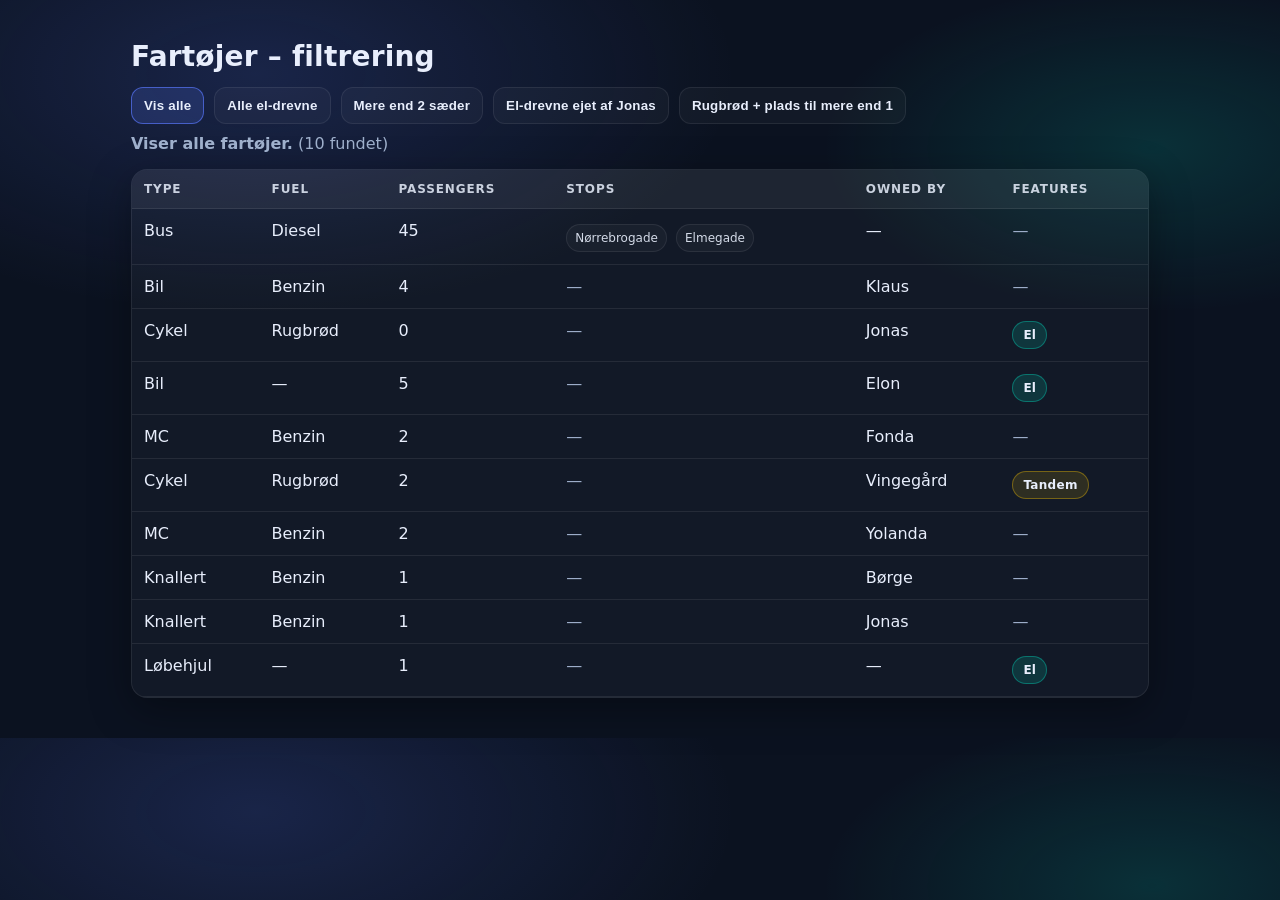
<file: filter_oevelse_starter_files_table/index.html>
<!DOCTYPE html>
<html lang="da">

<head>
    <meta charset="UTF-8" />
    <meta name="viewport" content="width=device-width, initial-scale=1.0" />
    <title>Filter øvelse</title>
    <link rel="stylesheet" href="style.css" />
    <script type="module" src="script.js"></script>
</head>

<body>
    <main class="container">
        <h1>Fartøjer – filtrering</h1>

        <section class="controls">
            <button class="btn" data-filter="all">Vis alle</button>
            <button class="btn" data-filter="electric">Alle el-drevne</button>
            <button class="btn" data-filter="moreThan2">Mere end 2 sæder</button>
            <button class="btn" data-filter="electricJonas">El-drevne ejet af Jonas</button>
            <button class="btn" data-filter="rugbrodMoreThan1">Rugbrød + plads til mere end 1</button>
        </section>

        <p class="feedback" id="feedback">Viser alle fartøjer.</p>

        <div class="tableWrap">
            <table>
                <thead>
                    <tr>
                        <th>Type</th>
                        <th>Fuel</th>
                        <th>Passengers</th>
                        <th>Stops</th>
                        <th>Owned By</th>
                        <th>Features</th>
                    </tr>
                </thead>
                <tbody></tbody>
            </table>
        </div>
    </main>
</body>

</html>
</file>
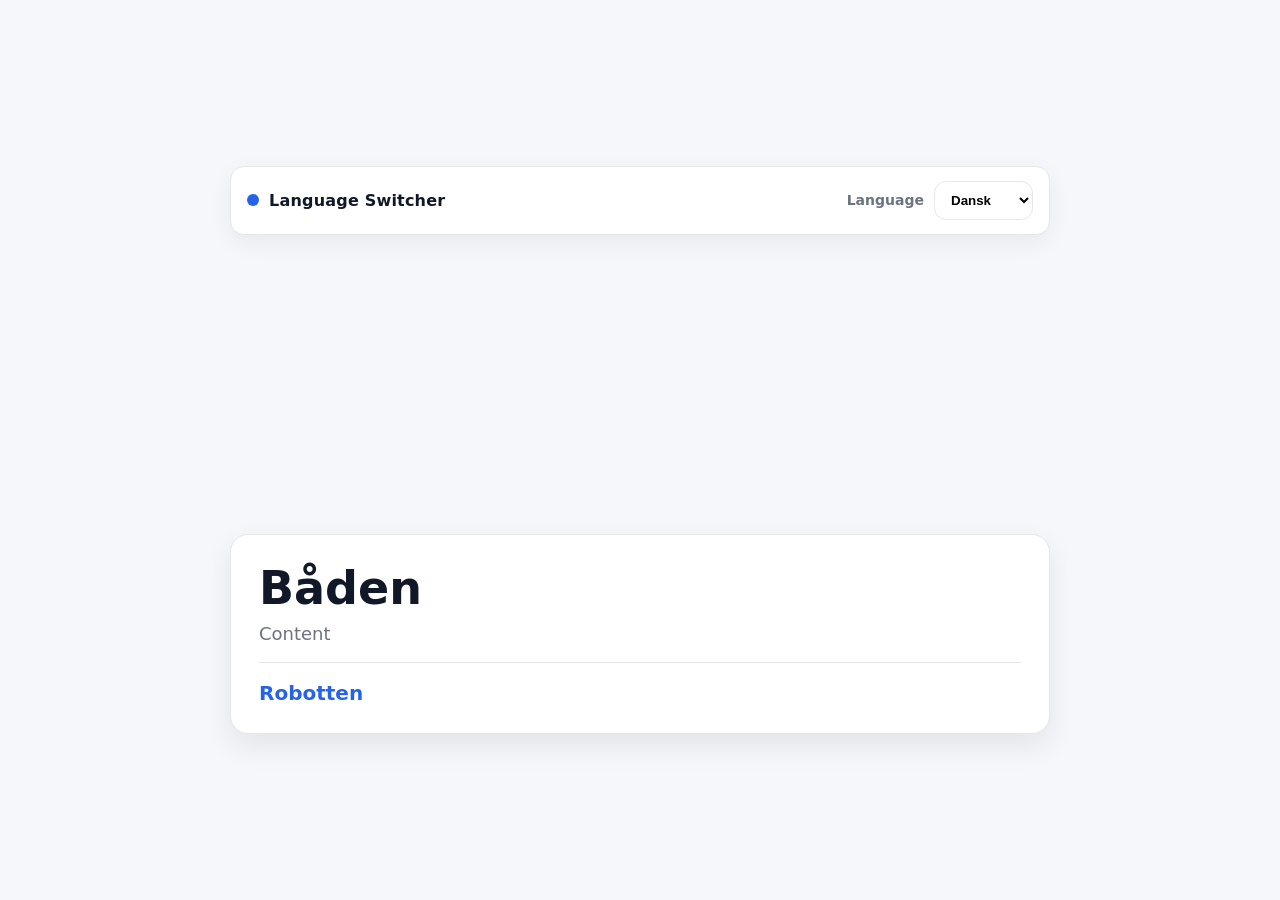
<file: language_switcher/index.html>
<!DOCTYPE html>
<html lang="en">

<head>
    <meta charset="UTF-8" />
    <meta name="viewport" content="width=device-width, initial-scale=1.0" />
    <title>Language Switcher</title>
    <link rel="stylesheet" href="style.css" />
    <script type="module" src="js.js"></script>
</head>

<body>
    <div class="app">
        <nav class="topbar">
            <div class="brand">
                <span class="dot"></span>
                <span class="brand__name">Language Switcher</span>
            </div>

            <label class="picker">
                <span class="picker__label">Language</span>
                <select id="languageSwitcher" class="picker__select">
                    <option value="da">Dansk</option>
                    <option value="de">Deutsch</option>
                </select>
            </label>
        </nav>

        <main class="card">
            <h1 class="header">UDSKIFTES</h1>
            <p class="content">Content</p>
            <div class="divider"></div>
            <p class="footer">UDSKIFTES</p>
        </main>
    </div>
</body>

</html>
</file>
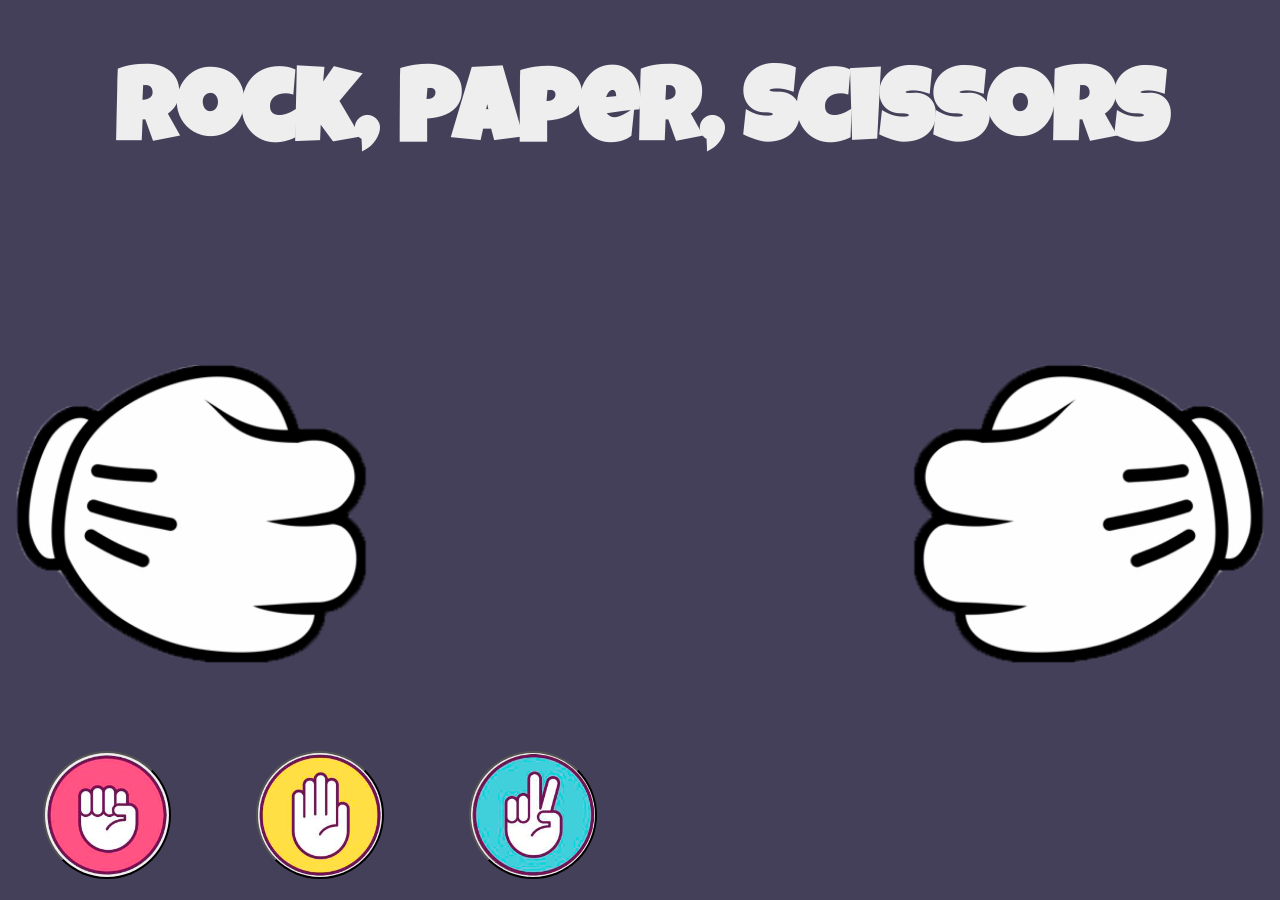
<file: rockpaperscissors/index.html>
<!DOCTYPE html>
<html lang="en">

<head>
  <meta charset="UTF-8">
  <meta name="viewport" content="width=device-width, initial-scale=1.0">
  <meta http-equiv="X-UA-Compatible" content="ie=edge">
  <title>Rock, Paper, Scissors</title>
  <link href="https://fonts.googleapis.com/css?family=Luckiest+Guy&display=swap" rel="stylesheet">
  <link rel="stylesheet" href="styles.css">
</head>

<body>
  <h1>Rock, Paper, Scissors</h1>

  <div id="gamefield">
    <div id="player1" class="player"></div>
    <div id="player2" class="player"></div>
    <div id="texts">
      <div id="lose" class="hidden">
        <h1>
          You lose
        </h1>
      </div>
      <div id="win" class="hidden">
        <h1>
          You win
        </h1>
      </div>
      <div id="draw" class="hidden">
        <h1>
          It's a draw
        </h1>
      </div>
    </div>
  </div>

  <div id="buttons">
    <button class="rock"></button>
    <button class="paper"></button>
    <button class="scissors"></button>
  </div>
  <script src="script.js"></script>
</body>

</html>
</file>
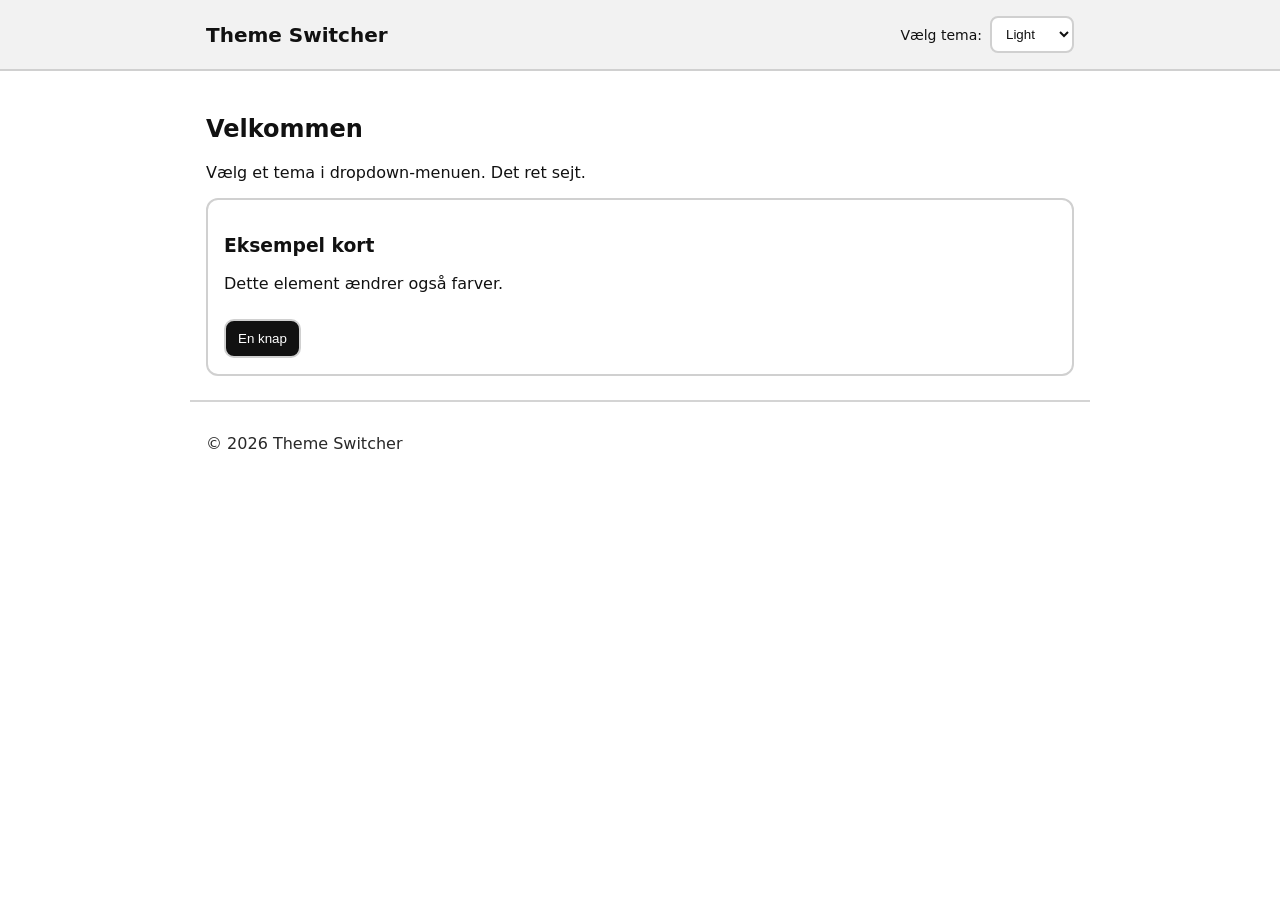
<file: theme_switcher/index.html>
<!DOCTYPE html>
<html lang="da">

<head>
    <meta charset="UTF-8" />
    <meta name="viewport" content="width=device-width, initial-scale=1.0" />
    <title>Theme Switcher</title>
    <link rel="stylesheet" href="style.css" />
    <script src="script.js" defer></script>
</head>

<body data-theme="light">
    <header class="site-header">
        <div class="header-inner">
            <h1 class="logo">Theme Switcher</h1>

            <label class="theme-label" for="themeSelect">
                Vælg tema:
                <select id="themeSelect">
                    <option value="light">Light</option>
                    <option value="dark">Dark</option>
                    <option value="hawaii">Hawaii</option>
                </select>
            </label>
        </div>
    </header>

    <main class="site-main">
        <h2>Velkommen</h2>
        <p>
            Vælg et tema i dropdown-menuen. Det ret sejt.
        </p>

        <div class="card">
            <h3>Eksempel kort</h3>
            <p>Dette element ændrer også farver.</p>
            <button class="btn">En knap</button>
        </div>
    </main>

    <footer class="site-footer">
        <p>© 2026 Theme Switcher</p>
    </footer>
</body>

</html>
</file>
<file: filter_oevelse_starter_files_table/style.css>
:root {
  --bg: #0b1220;
  --card: #0f1a2e;
  --muted: #9fb0cc;
  --text: #e8eefc;
  --border: rgba(255, 255, 255, 0.08);
}

* { box-sizing: border-box; }

body {
  margin: 0;
  font-family: system-ui, -apple-system, Segoe UI, Roboto, Arial, sans-serif;
  background: radial-gradient(800px 400px at 20% 10%, rgba(90, 120, 255, 0.18), transparent 60%),
              radial-gradient(600px 300px at 90% 20%, rgba(0, 230, 200, 0.14), transparent 55%),
              var(--bg);
  color: var(--text);
}

.container {
  max-width: 1050px;
  margin: 40px auto;
  padding: 0 16px;
}

h1 {
  margin: 0 0 14px;
  font-size: 28px;
  letter-spacing: 0.2px;
}

.controls {
  display: flex;
  flex-wrap: wrap;
  gap: 10px;
  margin: 14px 0 10px;
}

.btn {
  appearance: none;
  border: 1px solid var(--border);
  background: rgba(255,255,255,0.03);
  color: var(--text);
  padding: 10px 12px;
  border-radius: 12px;
  cursor: pointer;
  transition: transform 0.08s ease, background 0.15s ease, border-color 0.15s ease;
  font-weight: 600;
  letter-spacing: 0.2px;
}

.btn:hover { transform: translateY(-1px); background: rgba(255,255,255,0.06); }
.btn:active { transform: translateY(0px); }

.btn.active {
  border-color: rgba(90, 120, 255, 0.65);
  background: rgba(90, 120, 255, 0.18);
}

.feedback {
  margin: 10px 0 16px;
  color: var(--muted);
}

.tableWrap {
  overflow: auto;
  border: 1px solid var(--border);
  border-radius: 16px;
  background: rgba(255,255,255,0.03);
  box-shadow: 0 12px 40px rgba(0,0,0,0.35);
}

table {
  width: 100%;
  border-collapse: collapse;
  min-width: 820px;
}

thead {
  background: rgba(255,255,255,0.05);
}

th, td {
  padding: 12px 12px;
  border-bottom: 1px solid var(--border);
  text-align: left;
  vertical-align: top;
}

th {
  font-size: 12px;
  text-transform: uppercase;
  letter-spacing: 0.9px;
  color: rgba(232, 238, 252, 0.85);
}

tbody tr:hover {
  background: rgba(255,255,255,0.04);
}

.num {
  font-variant-numeric: tabular-nums;
}

.muted {
  color: var(--muted);
}

.empty {
  text-align: center;
  padding: 22px;
  color: var(--muted);
}

.chip {
  display: inline-block;
  padding: 6px 8px;
  border-radius: 999px;
  border: 1px solid var(--border);
  margin: 3px 4px 0 0;
  font-size: 12px;
  color: rgba(232, 238, 252, 0.9);
  background: rgba(255,255,255,0.03);
}

.badge {
  display: inline-block;
  padding: 6px 10px;
  border-radius: 999px;
  font-size: 12px;
  font-weight: 800;
  letter-spacing: 0.3px;
  border: 1px solid var(--border);
  margin-right: 6px;
}

.badge.electric {
  background: rgba(0, 230, 200, 0.14);
  border-color: rgba(0, 230, 200, 0.35);
}

.badge.tandem {
  background: rgba(255, 200, 0, 0.12);
  border-color: rgba(255, 200, 0, 0.35);
}
</file>
<file: language_switcher/style.css>
* {
  box-sizing: border-box;
}

:root {
  --bg: #f6f7fb;
  --card: #ffffff;
  --text: #111827;
  --muted: #6b7280;
  --border: #e5e7eb;
  --accent: #2563eb;
}

body {
  margin: 0;
  font-family: system-ui, -apple-system, Segoe UI, Roboto, Arial, sans-serif;
  background: var(--bg);
  color: var(--text);
}

.app {
  min-height: 100vh;
  display: grid;
  place-items: center;
  padding: 24px;
}

/* Top bar */
.topbar {
  width: min(820px, 100%);
  display: flex;
  align-items: center;
  justify-content: space-between;
  gap: 12px;
  padding: 14px 16px;
  background: var(--card);
  border: 1px solid var(--border);
  border-radius: 14px;
  box-shadow: 0 8px 24px rgba(0, 0, 0, 0.06);
  margin-bottom: 16px;
}

.brand {
  display: flex;
  align-items: center;
  gap: 10px;
  font-weight: 700;
}

.dot {
  width: 12px;
  height: 12px;
  border-radius: 999px;
  background: var(--accent);
}

.brand__name {
  letter-spacing: 0.2px;
}

/* Picker */
.picker {
  display: flex;
  align-items: center;
  gap: 10px;
}

.picker__label {
  font-size: 14px;
  color: var(--muted);
  font-weight: 600;
}

.picker__select {
  padding: 10px 12px;
  border-radius: 12px;
  border: 1px solid var(--border);
  background: #fff;
  font-weight: 600;
  cursor: pointer;
}

.picker__select:focus {
  outline: 3px solid rgba(37, 99, 235, 0.25);
  border-color: rgba(37, 99, 235, 0.6);
}

/* Card content */
.card {
  width: min(820px, 100%);
  background: var(--card);
  border: 1px solid var(--border);
  border-radius: 18px;
  padding: 28px;
  box-shadow: 0 12px 30px rgba(0, 0, 0, 0.08);
}

.header {
  margin: 0 0 10px;
  font-size: clamp(34px, 4vw, 46px);
  line-height: 1.1;
}

.content {
  margin: 0;
  color: var(--muted);
  font-size: 18px;
}

.divider {
  height: 1px;
  background: var(--border);
  margin: 18px 0;
}

.footer {
  margin: 0;
  font-weight: 700;
  color: var(--accent);
  font-size: 20px;
}
</file>
<file: rockpaperscissors/styles.css>
body {
  margin: 0;
  background-color: #444059;
  font-family: 'Luckiest Guy', cursive;
  color: #eee;
}

h1 {
  text-align: center;
  font-size: 8vw;
}

#gamefield {
  position: relative;
  overflow: hidden;
  display: flex;
  justify-content: space-between;
}

#player1 {
  --rot: 1;
}

#player2 {
  --rot: -1;
}

.player {
  transform: scale(var(--rot),1);
  width: 40vw;
  height: 40vw;
  background-size: 100%;
  background-image: url(hand_rock.png);
}

.player.rock {
  background-image: url(hand_rock.png);
}

.player.paper {
  background-image: url(hand_paper.png);
}

.player.scissors {
  background-image: url(hand_scissors.png);
}

.player.shake {
  background-image: url(hand_rock.png);
  transform-origin: left center;
  animation: shake 1.8s ease-in 1 forwards;
}

@keyframes shake {
  0% {
    transform: scale(var(--rot),1) translateX(calc((var(--rot) - 1) * 50%)) rotate(0deg);
  }
  16% {
    transform: scale(var(--rot),1) translateX(calc((var(--rot) - 1) * 50%)) rotate(-40deg);
  }
  24% {
    transform: scale(var(--rot),1) translateX(calc((var(--rot) - 1) * 50%)) rotate(5deg);
  }
  32% {
    transform: scale(var(--rot),1) translateX(calc((var(--rot) - 1) * 50%)) rotate(0deg);
  }
  48% {
    transform: scale(var(--rot),1) translateX(calc((var(--rot) - 1) * 50%)) rotate(-40deg);
  }
  56% {
    transform: scale(var(--rot),1) translateX(calc((var(--rot) - 1) * 50%)) rotate(5deg);
  }
  64% {
    transform: scale(var(--rot),1) translateX(calc((var(--rot) - 1) * 50%)) rotate(0deg);
  }
  80% {
    transform: scale(var(--rot),1) translateX(calc((var(--rot) - 1) * 50%)) rotate(-40deg);
  }
  96% {
    transform: scale(var(--rot),1) translateX(calc((var(--rot) - 1) * 50%)) rotate(5deg);
  }
  100% {
    transform: scale(var(--rot),1) translateX(calc((var(--rot) - 1) * 50%)) rotate(0deg);
  }
}

#texts {
  position: absolute;
  width: 100%;
  margin-top: 10vw;
  pointer-events: none;
}

#texts h1 {
  color: #ffde53;
  text-shadow: 4px 4px 1px red, -4px -4px 1px red, 4px -4px 1px red, -4px 4px 1px red;
}

.hidden {
  display: none;
}

#buttons {
  display: flex;
  justify-content: space-around;
  max-width: 50vw;
}

#buttons.disabled button {
  filter: grayscale(100%) brightness(.75);
}

#buttons button {
  background-size: 100%;
  border-radius: 10vw;
  width: 10vw;
  height: 10vw;
  transition: filter .8s;
}

button.rock {
  background-image: url(button_rock.png);
}

button.paper {
  background-image: url(button_paper.png);
}

button.scissors {
  background-image: url(button_scissors.png);
}
</file>
<file: theme_switcher/style.css>
:root {
  --header-bg-col: #f2f2f2;
  --text-col: #111;
  --border-col: #d0d0d0;
  --page-bg: #ffffff;
  --card-bg: #ffffff;
  --btn-bg: #111;
  --btn-text: #fff;
}


body[data-theme="light"] {
  --header-bg-col: #f2f2f2;
  --text-col: #111;
  --border-col: #d0d0d0;
  --page-bg: #ffffff;
  --card-bg: #ffffff;
  --btn-bg: #111;
  --btn-text: #fff;
}

body[data-theme="dark"] {
  --header-bg-col: #1f1f1f;
  --text-col: #f5f5f5;
  --border-col: #3a3a3a;
  --page-bg: #121212;
  --card-bg: #1a1a1a;
  --btn-bg: #f5f5f5;
  --btn-text: #111;
}

body[data-theme="hawaii"] {
  --header-bg-col: #ff4fd8;
  --text-col: #08202a;
  --border-col: #00c2ff;
  --page-bg: #fff2fb;
  --card-bg: #ffffff;
  --btn-bg: #00c2ff;
  --btn-text: #08202a;
}


* { box-sizing: border-box; }

body {
  margin: 0;
  font-family: system-ui, Arial, sans-serif;
  background: var(--page-bg);
  color: var(--text-col);
}


.site-header {
  background: var(--header-bg-col);
  border-bottom: 2px solid var(--border-col);
}

.header-inner {
  max-width: 900px;
  margin: 0 auto;
  padding: 16px;
  display: flex;
  align-items: center;
  justify-content: space-between;
  gap: 16px;
}

.logo {
  margin: 0;
  font-size: 20px;
}

.theme-label {
  display: flex;
  align-items: center;
  gap: 8px;
  font-size: 14px;
}

select {
  padding: 8px 10px;
  border: 2px solid var(--border-col);
  background: var(--card-bg);
  color: var(--text-col);
  border-radius: 8px;
}


.site-main {
  max-width: 900px;
  margin: 0 auto;
  padding: 24px 16px;
}

.card {
  margin-top: 16px;
  padding: 16px;
  background: var(--card-bg);
  border: 2px solid var(--border-col);
  border-radius: 12px;
}

.btn {
  margin-top: 10px;
  padding: 10px 12px;
  border: 2px solid var(--border-col);
  border-radius: 10px;
  background: var(--btn-bg);
  color: var(--btn-text);
  cursor: pointer;
}


.site-footer {
  max-width: 900px;
  margin: 0 auto;
  padding: 16px;
  border-top: 2px solid var(--border-col);
  opacity: 0.9;
}
</file>
